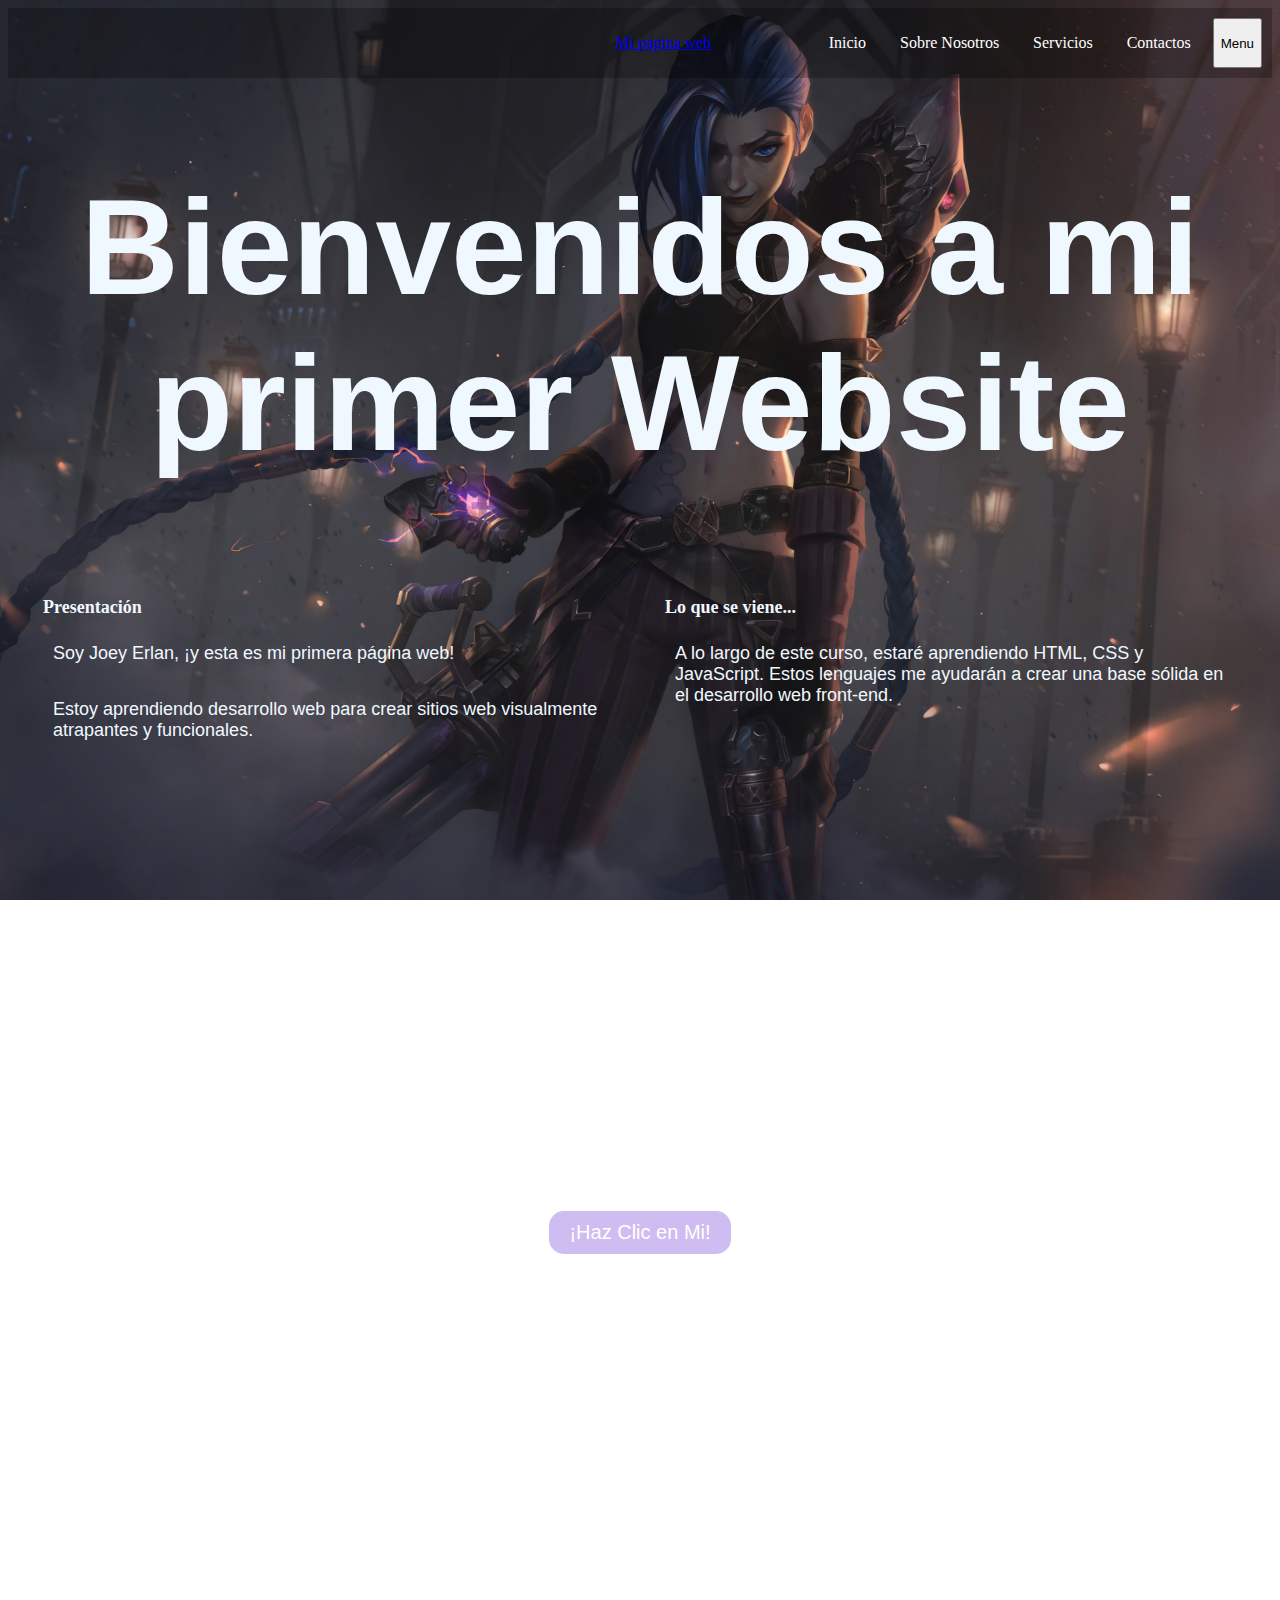
<file: index.html>
<!DOCTYPE html>
<html>
  <head>
    <title>Mi Primer Website</title>
  
    <link rel="stylesheet" href="stylecss/style.css">
  </head>
  <body>
    <header>
      <div class="container-nav">
        <nav class="navbar" role="navigation"></nav>
        <nav class="navbar">
          <a href="index.html" class="brand">Mi página web</a>
          <ul class="nav-links">
            <li><a href="index.html">Inicio</a></li>
            <li><a href="about.html">Sobre Nosotros</a></li>
            <li><a href="services.html">Servicios</a></li>
            <li><a href="contact.html">Contactos</a></li>
          </ul>
        </nav>
        <button class="button-menu-toggle">Menu</button>
      </div>
    </header>
   <main>
    <div class="container">
      <h1>Bienvenidos a mi primer Website</h1>
      <div class="row">
        
        <section class="columm">
          <h2>Presentación</h2>
          <p>Soy Joey Erlan, ¡y esta es mi primera página web!</p>
          <p>Estoy aprendiendo desarrollo web para crear sitios web visualmente atrapantes y funcionales.</p>
        </section>
        <section class="columm">
          <h2>Lo que se viene...</h2>
          <p>
            A lo largo de este curso, estaré aprendiendo HTML, CSS y JavaScript. Estos lenguajes me ayudarán a crear una base sólida en el desarrollo web front-end.
          </p>
        </section>
      </div>
      </div>
     
   </main>
   <div class="video">
    <iframe width="560" height="315" src="https://www.youtube.com/embed/nX5g862RBWw" title="YouTube video player" frameborder="0" allow="accelerometer; autoplay; clipboard-write; encrypted-media; gyroscope; picture-in-picture; web-share" allowfullscreen></iframe>
   </div>
    <script src="script.js"></script>
 <footer>
   <div class="contenedor-doton">
    <button class="mi-boton" onclick="mostrarAlerta()">¡Haz Clic en Mi!</button>
   </div>
  
   <script>
   function mostrarAlerta() {
     alert("Hola, has hecho clic en el botón!");
   }
   </script>
 </footer>
   
    
  </body>
</html>
</file>
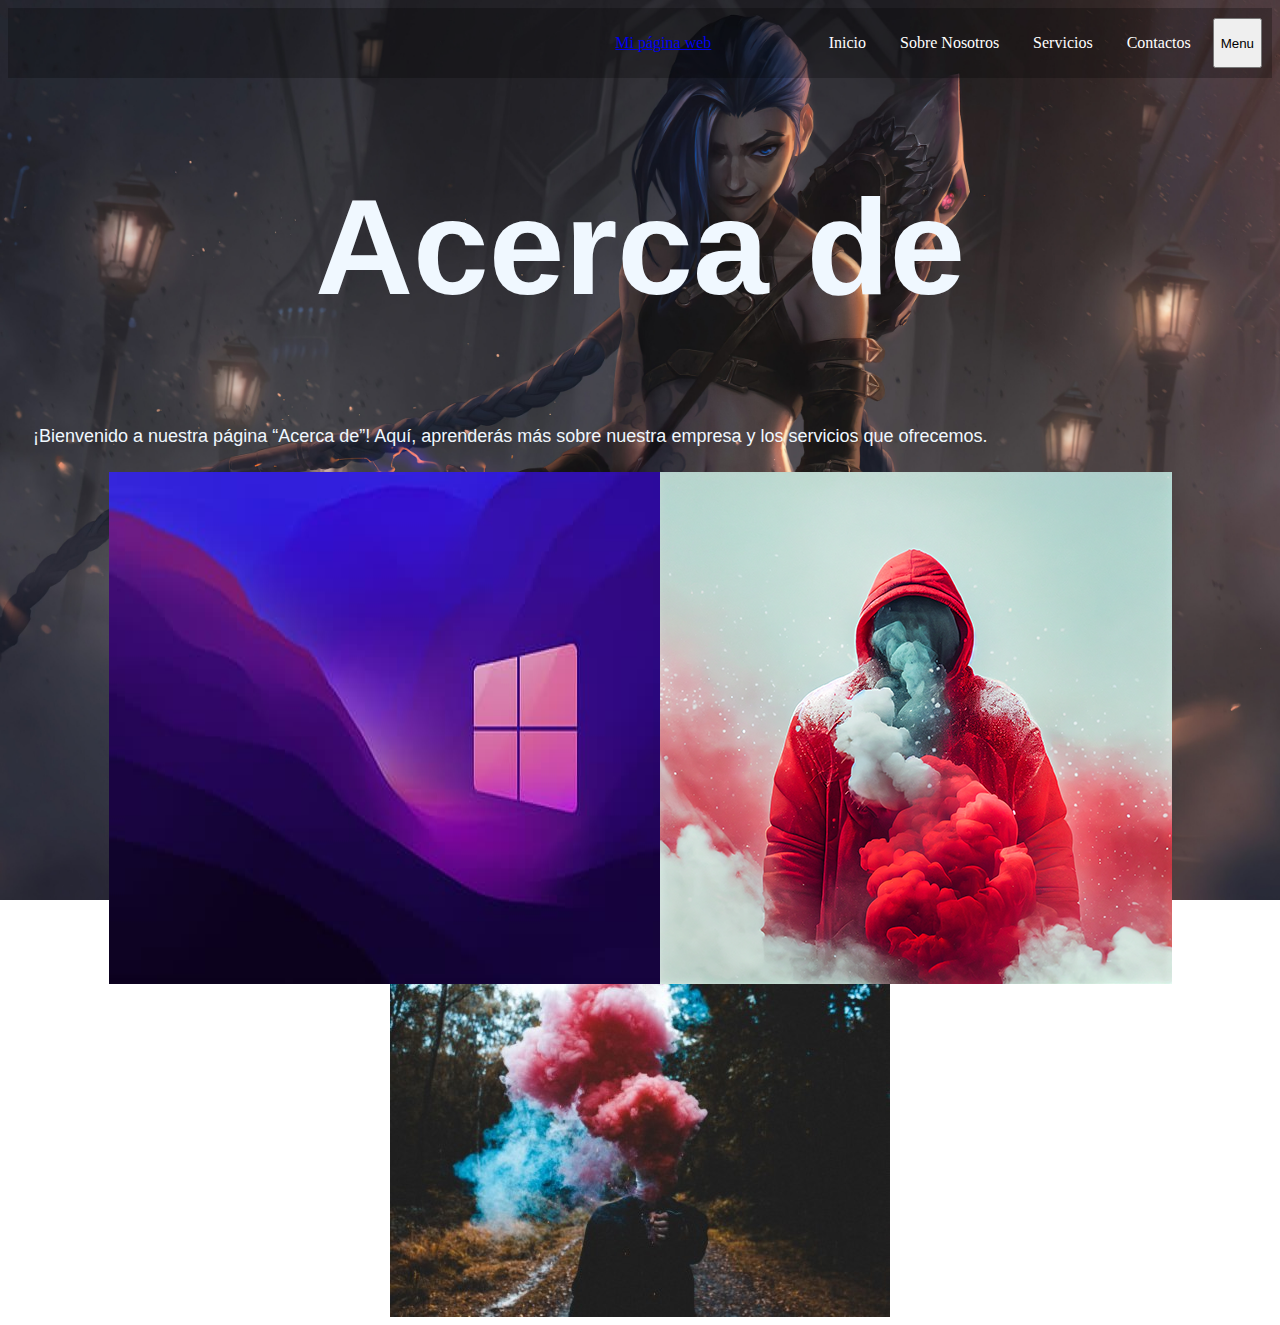
<file: about.html>
<!DOCTYPE html>
<html>
  <head>
    <title>Mi Primer Website</title>
  
    <link rel="stylesheet" href="stylecss/style.css">
  </head>
  <body>
    <div class="container-nav">
        <nav class="navbar" role="navigation"></nav>
        <nav class="navbar">
          <a href="index.html" class="brand">Mi página web</a>
          <ul class="nav-links">
            <li><a href="index.html">Inicio</a></li>
            <li><a href="about.html">Sobre Nosotros</a></li>
            <li><a href="services.html">Servicios</a></li>
            <li><a href="contact.html">Contactos</a></li>
          </ul>
        </nav>
        <button class="button-menu-toggle">Menu</button>
      </div>
    
      <div class="container">
        <h1>Acerca de</h1>
        <p>¡Bienvenido a nuestra página “Acerca de”! Aquí,
            aprenderás más sobre nuestra empresa
            y los servicios que ofrecemos.</p>
            <div class="img-conteiner">
                <img src="imagen1.jpg" alt="Descripción de la imagen 1" />
                <img src="imagen2.png" alt="Descripción de la imagen 2" />
                <img src="imagen3.jpg" alt="Descripción de la imagen 3" />
            </div>
            
      </div>
    <script src="script.js"></script>
    
  </body>
</html>
</file>
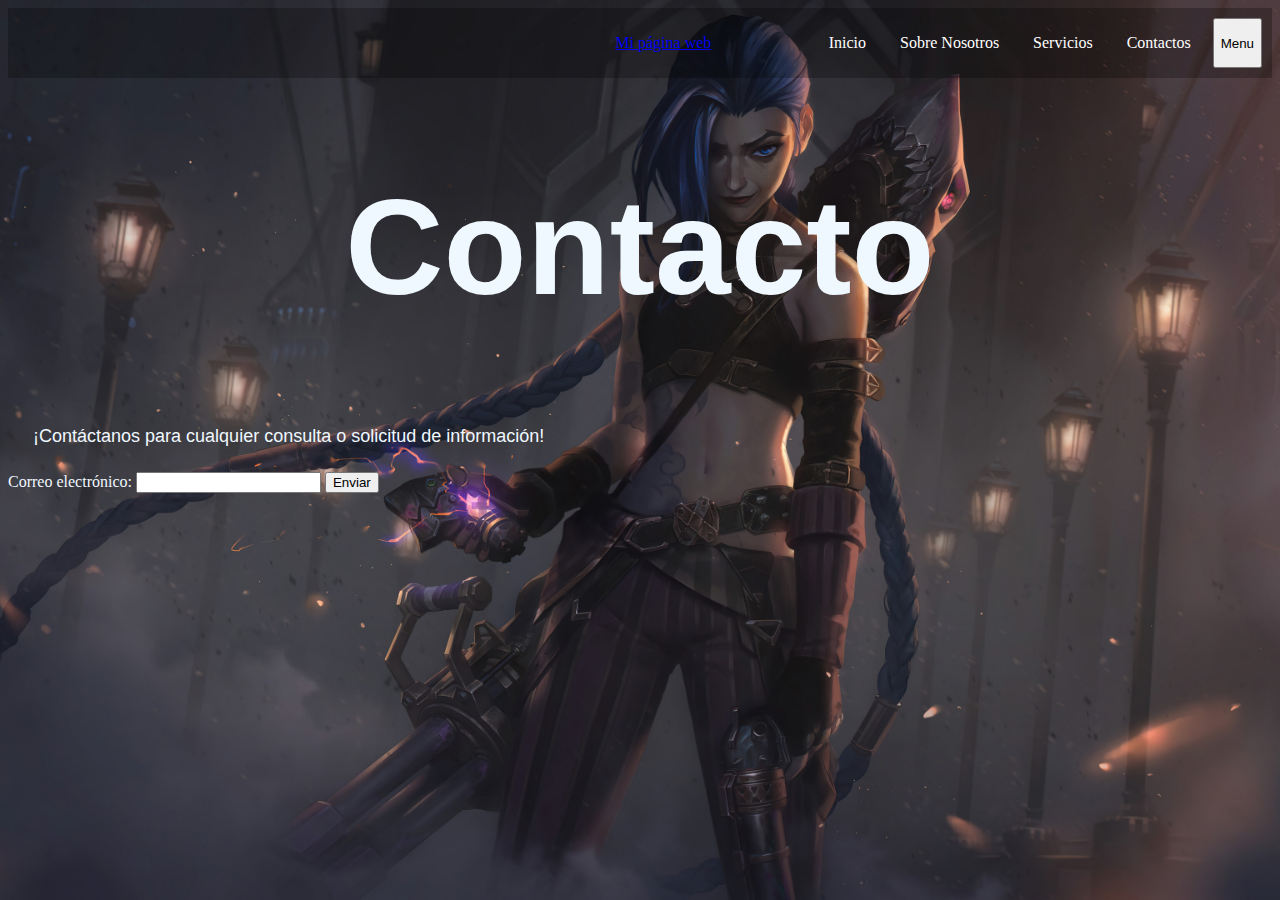
<file: contact.html>
<!DOCTYPE html>
<html>
  <head>
    <title>Mi Primer Website</title>
  
    <link rel="stylesheet" href="stylecss/style.css">
  </head>
  <body>
    <div class="container-nav">
        <nav class="navbar" role="navigation"></nav>
        <nav class="navbar">
          <a href="index.html" class="brand">Mi página web</a>
          <ul class="nav-links">
            <li><a href="index.html">Inicio</a></li>
            <li><a href="about.html">Sobre Nosotros</a></li>
            <li><a href="services.html">Servicios</a></li>
            <li><a href="contact.html">Contactos</a></li>
          </ul>
        </nav>
        <button class="button-menu-toggle">Menu</button>
      </div>
      <div class="container">
        
            <h1>Contacto</h1>
            <p>¡Contáctanos para cualquier consulta o solicitud de información!</p>
            <form>
                <form action="" id="myForm">
                    <label for="email">Correo electrónico:</label>
                    <input type="email" id="email" name="email" required="required">
                    <button type="submit">Enviar</button>
                  </form>
            </form> 
    </div>
      </div>

    
    <script src="script.js"></script>
    
  </body>
</html>
</file>
<file: stylecss/style.css>
.row {
    display: flex;
    flex-wrap: wrap;
    margin: 10px;
}

.columm {
    flex: 1;
    padding: 10px;
}
body{
background-image: url(imagen.jpg);
background-position: center center ;
background-repeat: no-repeat;
background-size: cover;
background-attachment:fixed ;
color: aliceblue;

}
h1{
    font-family: Arial, Helvetica, sans-serif;
    font-size: 136px;
    text-align: center;
}
h2{
    font-size: 18px;
    padding: 18xp;
    margin: 15px;
}
p{
    font-family: Georgia, 'Times New Roman', Times, serif;
}
p{
    font-family: Arial, Helvetica, sans-serif;
    font-size: 18px;
    padding: 10px;
    margin: 15px;
}

.contenedor-doton {
   
    height: 100vh;
    flex-direction: column-reverse;
    align-items: center;
    justify-content: flex-end;
}

  .mi-boton {  background-color: hsla(261, 86%, 43%, 0.274); /* Color de fondo */
    border: none; /* Elimina el borde */
    color: white; /* Color del texto */
    padding: 10px 20px; /* Espacio alrededor del texto */
    text-align: center; /* Centra el texto */
    text-decoration: none; /* Elimina el subrayado */
    display: inline-block; /* Hace que el botón sea un elemento en línea */
    font-size: 20px; /* Tamaño de la fuente */
    margin: 10px; /* Margen alrededor del botón */
    cursor: pointer; /* Cambia el cursor al pasar por encima del botón */
    border-radius: 15px; /* Añade bordes redondeados */
    /* Estilos del botón */
  }
  
  .container-nav {
    display: flex;
    padding: 10px;
    height: 50px;
    background-color: rgba(0, 0, 0, 0.247);
  }
  
  .navbar {
    display: flex;
    justify-content: space-between;
    width: 100%;
  }
  
  .brand {
    display: flex;
    align-items: center;
  }
  
  .nav-links {
    display: flex;
    align-items: center;
    margin-left: 20px; /* Ajusta el margen izquierdo para separar el logotipo de los enlaces */
  }
  
  .nav-links li {
    list-style-type: none;
    margin-right: 10px; /* Ajusta el margen derecho entre los elementos de lista */
  }
  
  .nav-links li a {
    color: white;
    text-decoration: none;
    padding: 8px 12px;
    transition: background-color 0.3s ease; /* Agrega una transición de color suave */
  }
  
  .nav-links li a:hover {
    background-color: #555; /* Cambia el color de fondo al hacer hover */
    cursor: pointer; /* Cambia el cursor al hacer hover */
  }
  

  @media (max-width: 768px) {
  .column {
    flex: 100%;
  }


  .nav-links {
    display: none;
  }


  .button-menu-toggle {
    display: block;
    background-color: white;
    border:none;
    border-radius: 50px;
    padding: 0 24px;
    font-family: monospace;
    font-weight: bold;
    font-size: 20px;
  }
 
  .nav-links.nav-links-responsive {
    position: absolute;
    display: flex;
    background-color: rgba(20,20,20,0.95);
    width: 100%;
    height: 100%;
    top: 70px;
    left: 0;
    flex-direction: column;
    padding-top: 200px;
    align-items: center;
    gap:70px;
    font-size: 40px;


  }
}

.img-conteiner{
  display: flex;
  flex-wrap: wrap;
  justify-content: center;
}

.video{
  display: flex;
  flex-wrap: wrap;
  justify-content: center;
  padding: 50px;
}
footer {
  position: relative;
  display: flex;
  flex-direction: column;
  align-items: center;
}
</file>
